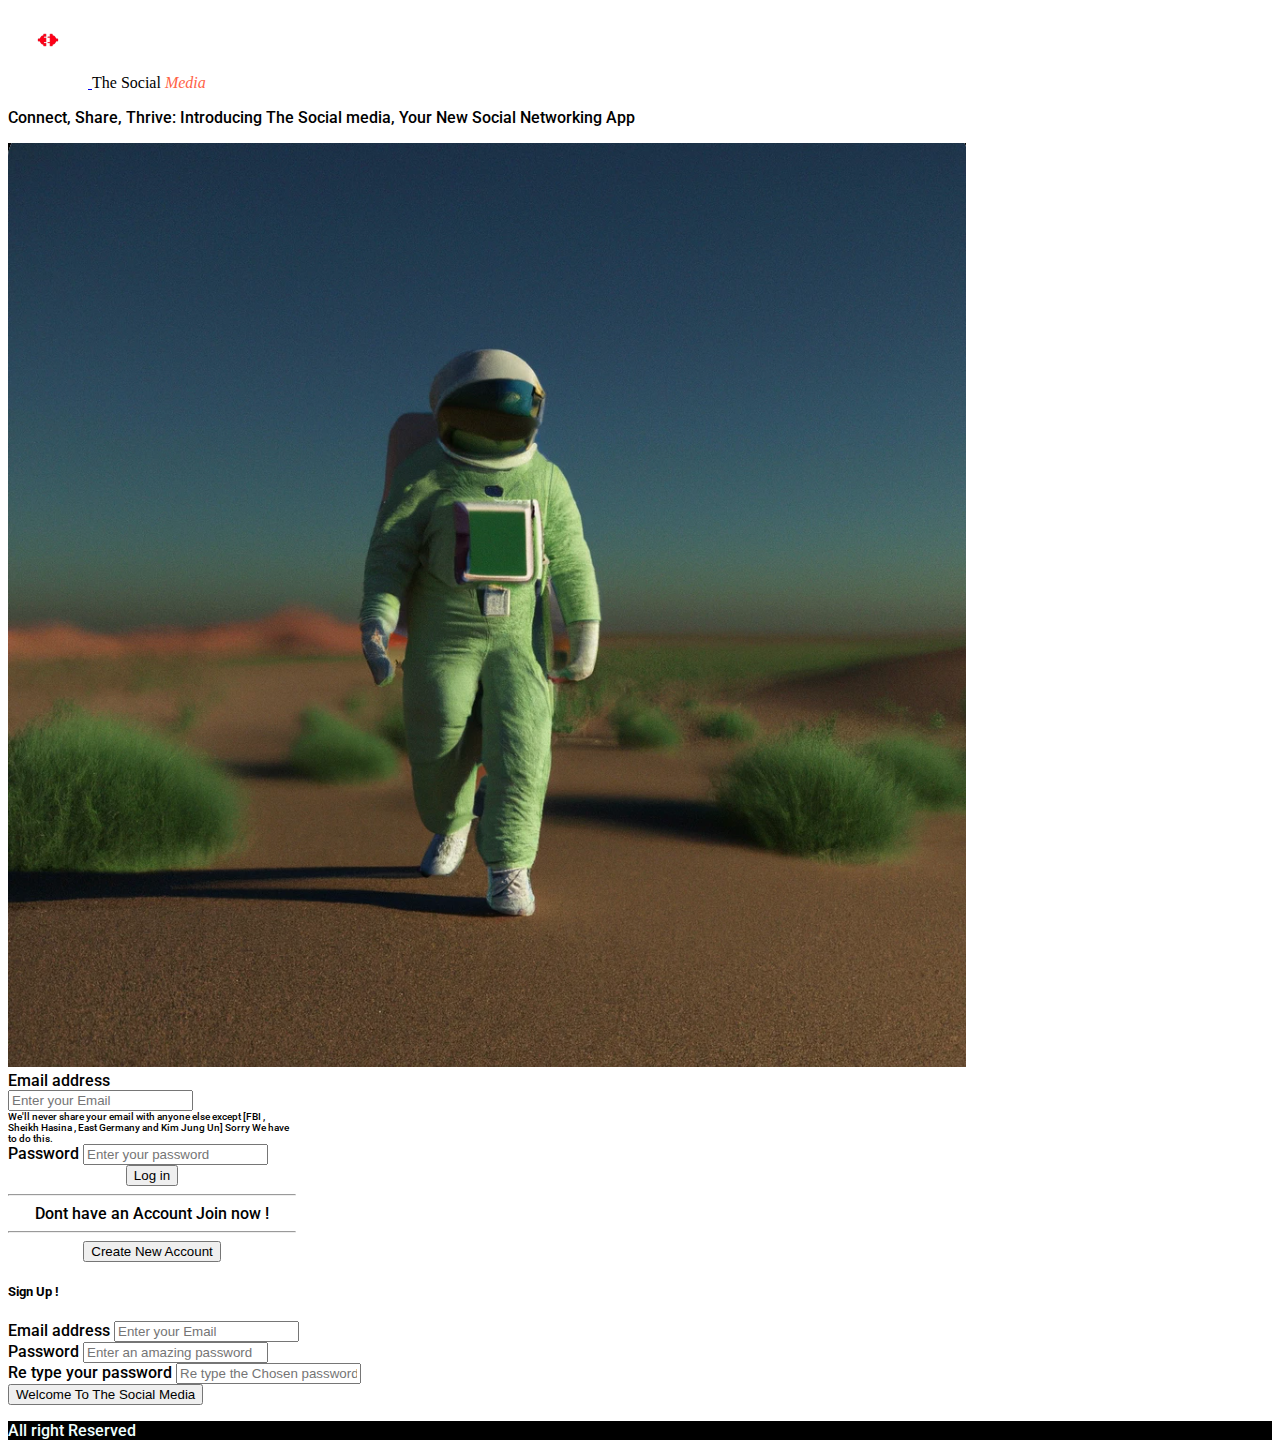
<file: src/login-signup/login.html>
<!DOCTYPE html>
<html lang="en">
  <head>
    <meta charset="UTF-8" />
    <meta name="viewport" content="width=device-width, initial-scale=1.0" />
    <title>The Social Media Login or Signup</title>
    <!--Animate CSS-->
    <link
    rel="stylesheet"
    href="https://cdnjs.cloudflare.com/ajax/libs/animate.css/4.1.1/animate.min.css"
  />


    <link
      rel="shortcut icon"
      href="../../image/The Social Media.png"
      type="image/x-icon"
    />

    <!--Google Fonts-->
    <link rel="preconnect" href="https://fonts.googleapis.com" />
    <link rel="preconnect" href="https://fonts.gstatic.com" crossorigin />
    <link
      href="https://fonts.googleapis.com/css2?family=Roboto:wght@500;700&display=swap"
      rel="stylesheet"
    />

    <link rel="stylesheet" href="login.css" />
    <style>
      .roboto-medium {
        font-family: "Roboto", sans-serif;
        font-weight: 500;
        font-style: normal;
      }
    </style>

    <!--Css Bootstrap added-->

    <link
      href="https://cdn.jsdelivr.net/npm/bootstrap@5.1.3/dist/css/bootstrap.min.css"
      rel="stylesheet"
      integrity="sha384-1BmE4kWBq78iYhFldvKuhfTAU6auU8tT94WrHftjDbrCEXSU1oBoqyl2QvZ6jIW3"
      crossorigin="anonymous"
    />

    <!--Font awesome icon-->

    <link
      rel="stylesheet"
      href="https://cdnjs.cloudflare.com/ajax/libs/font-awesome/6.5.1/css/all.min.css"
    />
  </head>
  <body class="roboto-medium">
    <!--Login page header-->

    <!--Navbar-->

    <header>
      <section class="">
        <nav class="navbar navbar-light bg-light">
          <div
            class="container-fluid d-flex justify-content-around align-items-center"
          >
            <a class="navbar-brand" href="#">
              <!--Nav image-->
              <img
                src="../../image/Untitled_design-removebg-preview.png"
                alt=""
                width="80"
                class="d-inline-block align-text-top img-fluid"
              />
              <!--Nav text-->
            </a>
            <span
              class="fs-1 fw-bold"
              style="font-family: 'Times New Roman', Times, serif"
              >The Social
              <span style="font-style: italic; color: tomato" class=""
                >Media</span
              ></span
            >
          </div>
        </nav>
      </section>


      <section class="container">
        <p class="text-center fs-3 mt-5 animate__animated animate__backInDown">Connect, Share, Thrive: Introducing The Social media, Your New Social Networking App</p>
      </section>
    </header>
    <!--main part in login part-->



    <main >
     
       <div class="d-flex justify-content-center  align-items-center container-fluid mt-5 row">
        <div class="col-lg-2 col-12 p-3">
          <img width="w-100" class="img-fluid" src="../../image/header-pic.png" alt="">
        </div>
        <div class="col-lg-2 col-12 p-3">
          <div class="card mx-auto" style="width: 18rem;">
            
            <div class="card-body ">
              <form class="">
                <div class="mb-3">
                  <label for="exampleInputEmail1" class="form-label">Email address</label>
                  <input type="email" class="form-control" id="email" aria-describedby="emailHelp" placeholder="Enter your Email">
                  <div class="mt-3" style="font-size: 10px;" id="emailHelp" class="form-text">We'll never share your email with anyone else except [FBI , Sheikh Hasina , East Germany and Kim Jung Un] Sorry We have to do this.</div>
                </div>
                <div class="mb-3">
                  <label for="exampleInputPassword1" class="form-label">Password</label>
                  <input type="password" class="form-control" id="password" placeholder="Enter your password">
                </div>
                
               <center> <button type="submit" id="login-btn" class=" btn btn-primary px-5 ">Log in</button></center>
                <hr>
                <center><div class="mt-3" style="font-size: 16px;" id="emailHelp" class="form-text">Dont have an Account Join now <span class="text-danger">!</span></div></center>
                <hr>
                <center><button type="button" class="btn btn-primary" data-bs-toggle="modal" data-bs-target="#exampleModal">
                  Create New Account
                </button></center>
              </form>
            </div>
          </div>
        </div>
       </div>

       
     

    </main>








    <!--Sign up modal-->

    <!-- Button trigger modal -->


<!-- Modal -->
<div class="modal fade" id="exampleModal" tabindex="-1" aria-labelledby="exampleModalLabel" aria-hidden="true">
  <div class="modal-dialog">
    <div class="modal-content">
      <div class="modal-header">
        <h5 class="modal-title text-primary fw-bold h3 mx-auto animate__animated animate__backInUp" id="exampleModalLabel">Sign Up <span class="text-danger">!</span></h5>
        
      </div>
      <div class="modal-body">
        <form class="">
          <div class="mb-3">
            <label for="exampleInputEmail1" class="form-label">Email address</label>
            <input type="email" class="form-control" id="exampleInputEmail1" aria-describedby="emailHelp" placeholder="Enter your Email">
          </div>
          <div class="mb-3">
            <label for="exampleInputPassword1" class="form-label">Password</label>
            <input type="password" class="form-control" id="exampleInputPassword1" placeholder="Enter an amazing password">
          </div>
          <div class="mb-3">
            <label for="exampleInputPassword1" class="form-label">Re type your password</label>
            <input type="password" class="form-control" id="exampleInputPassword1" placeholder="Re type the Chosen password">
          </div>

          <button type="button" class="btn btn-primary" data-bs-toggle="modal" data-bs-target="#exampleModal">
            Welcome To The Social Media
          </button>
          
        
        </form>
      </div>
     
    </div>
  </div>
</div>




<footer class="p-3 mt-5" style="background-color: black; ">
  <p class="text-center" style="color: azure;">All right Reserved</p>
</footer>

    

    <!--Bootstrap JS added-->
    <script
      src="https://cdn.jsdelivr.net/npm/bootstrap@5.1.3/dist/js/bootstrap.bundle.min.js"
      integrity="sha384-ka7Sk0Gln4gmtz2MlQnikT1wXgYsOg+OMhuP+IlRH9sENBO0LRn5q+8nbTov4+1p"
      crossorigin="anonymous"
    ></script>


    <script src="login.js"></script>
  </body>
</html>
</file>
<file: src/login-signup/login.css>
#dark-mode-button{
    .toggle {
        font-size: 2rem; /* 👈 change this to scale */
        border: .125em solid currentColor;
        border-radius: 2em;
        cursor: pointer;
        display: block;
        height: 2em;
        position: relative;
        width: 3.75em;
      }
      .toggle span {
        background-color: currentColor;
        border-radius: 2em;
        display: block;
        height: 1.5em;
        left: .25em;
        overflow: hidden;
        position: absolute;
        top: .25em;
        text-indent: -9999px;
        transition: left .25s;
        width: 1.5em;
        z-index: 2;
      }
      
      .toggle::before,
      .toggle::after {
        content: '';
        display: block;
        border-radius: 1em;
        position: absolute;
        z-index: 1;
      }
      
      .toggle::after {
        box-shadow: .25em .25em #5901d8;
        height: 1.125em;
        right: .9em;
        top: .125em;
        width: 1.125em;
      }
      
      .toggle::before {
        background-color: #ffc409;
        height: .625em;
        outline: .25em dotted #ffc409;
        outline-offset: .125em;
        left: .7em;
        top: .7em;
        width: .625em;
      }
      
      input:checked ~ .toggle span {
        left: 2em;
      }
      
      
      
      
      
      
      
      
      
      
      
      
      
      
      .sr-only {
        position: absolute;
        left: -9999px;
        opacity: 0;
      }
      body {
        display: flex;
        align-items: center;
        justify-content: center;
        transition: background-color .25s;
        color: #1e1e1e;
        background: linear-gradient(to bottom right, #eefff4 25%, #a0ffd9 50%, #5c0095 75%, #01072a);
        background-size: 300% 300%;
        background-position: top left;
        transition: background-position .5s;
      }
      body,
      html {
        margin: 0;
        padding: 0;
        min-height: 100vh;
      }
      
      
      body:has(#darkmode-toggle:checked) {
        background-position: 100% 100%;
        color: #d0d0d0;
      }
}
</file>
